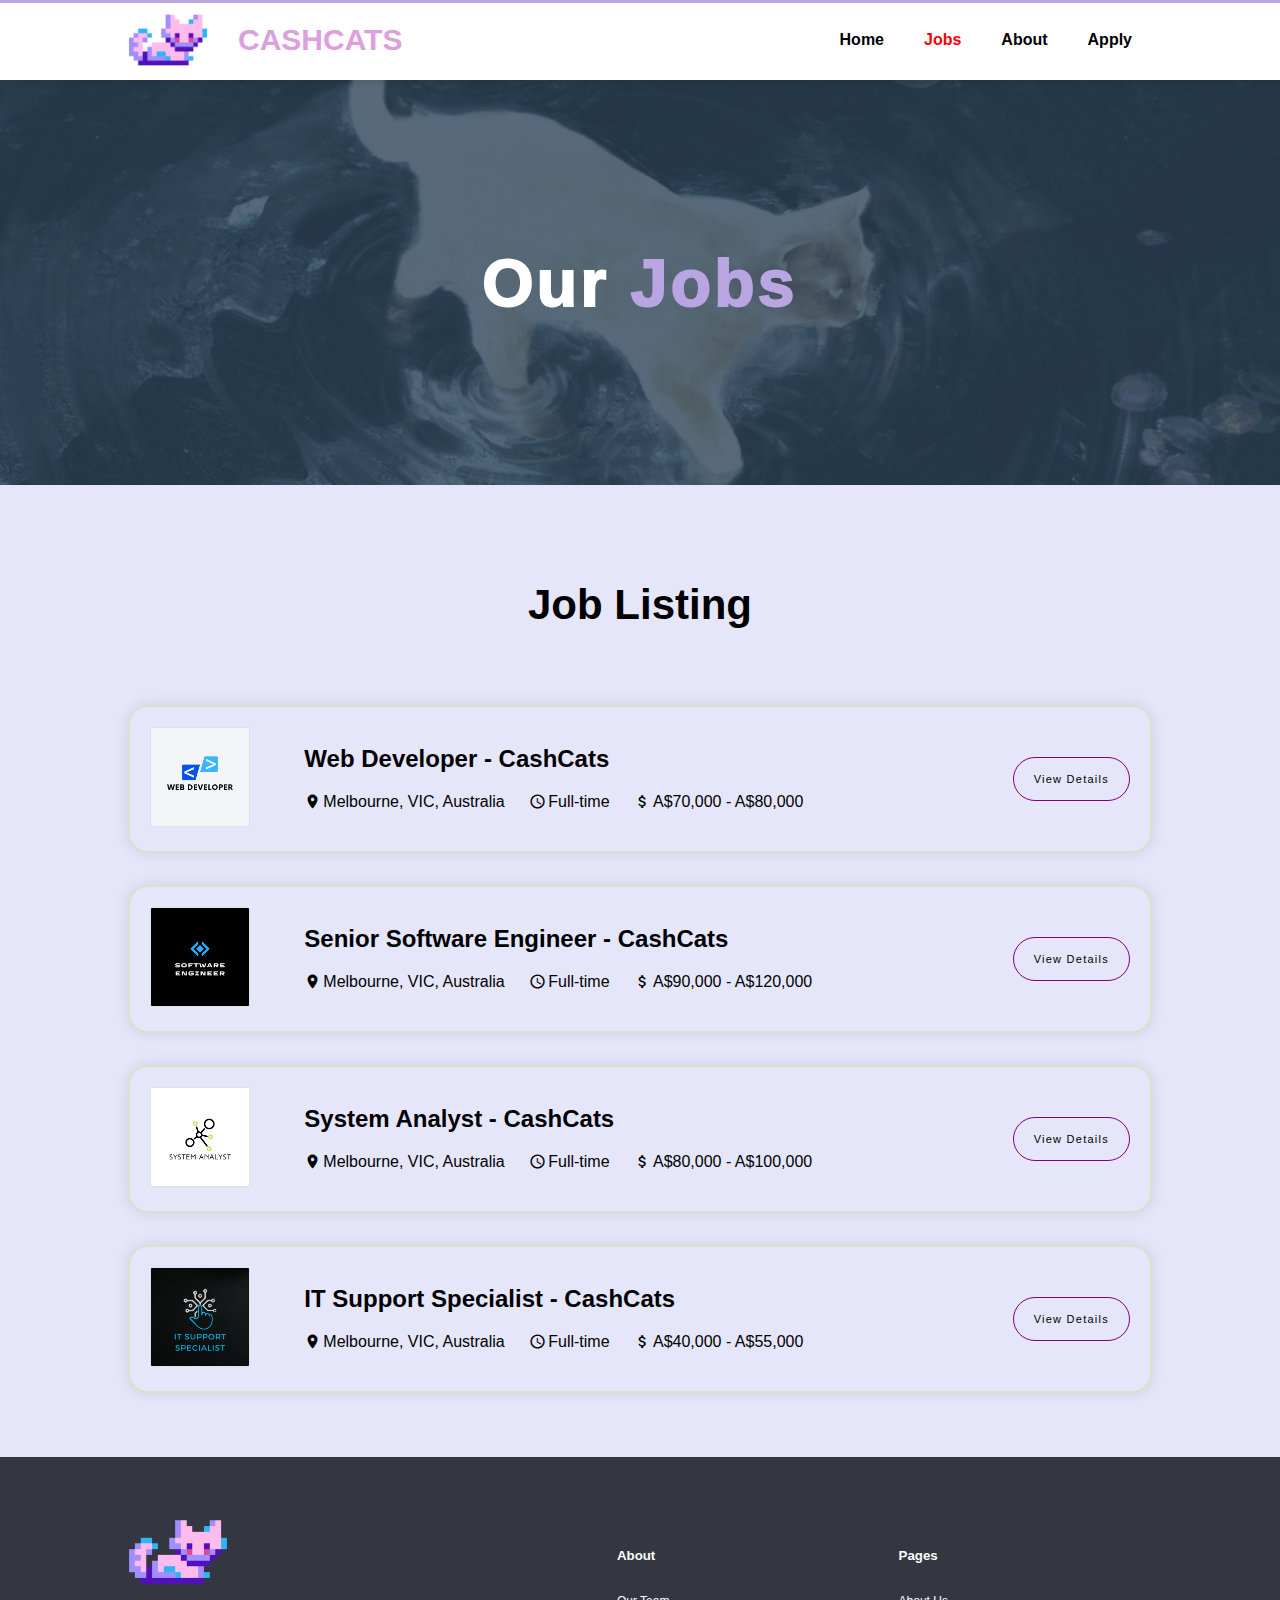
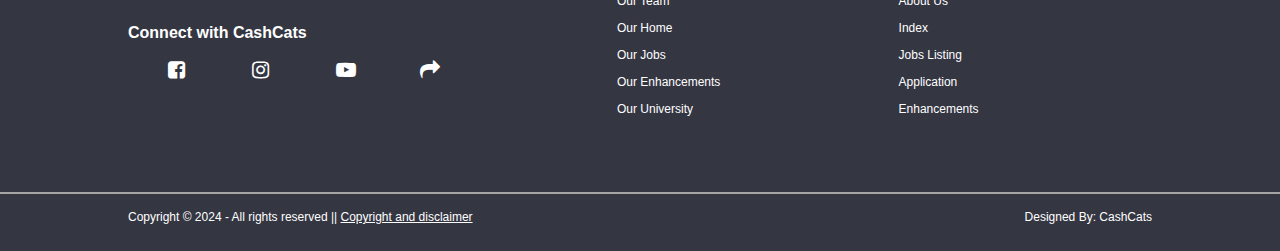
<file: index.html>
<!DOCTYPE html>
<html lang="en">
    <head>
        <meta charset="UTF-8">
        <meta name="viewport" content="width=device-width, initial-scale=1.0">
        <meta name="description" content="Job Listings">
        <meta name="author" content="lsdfkjgklsdfg">
        <link rel="stylesheet" href="style.css">
        <link rel="stylesheet" href="https://cdnjs.cloudflare.com/ajax/libs/font-awesome/4.7.0/css/font-awesome.min.css">
        <link href="https://fonts.googleapis.com/icon?family=Material+Icons" rel="stylesheet">
        <link rel="icon" type="image/png" href="images/web-icon.png">
        <title>Job Listings</title>
    </head>
    <body>

    <!-- HEADER -->
    <header class="header-area">
        <nav class="main-nav">
            <a href="index.html" class="logo"><img src="./images/PixelCat.png" alt="CashCats Logo">CashCats</a>
            <ul class="nav">
                <li><a href="index.html">Home</a></li>
                <li><a href="jobs.html" class="active">Jobs</a></li>
                <li><a href="about.html">About</a></li>
                <li><a href="application.html">Apply</a></li> 
            </ul>
        </nav>
    </header>

    <!-- NOT HOME BANNER -->
    <div class="main-banner">
        <img src="./images/cat-bg.png" alt="" id="banner-bg">
            
        <div class="banner-overlay">
            <div class="caption">
                <h2>Our <em>Jobs</em></h2>
            </div>
        </div>
    </div>
    
    <div class="job-container">
        <div class="job-header">
            <h1 class="text-center">Job Listing</h1>
        </div>
        
        <!-- WEB DEVELOPER ROLE -->
        <div class="job-description">
            <div class="job-logo">
                <img src="images/web-dev-logo.png" alt="Web Developer">
            </div>
            <div class="job-des-box">
                <h4>Web Developer - CashCats</h4>
                <span>
                    <i class="material-icons">location_on</i>
                    Melbourne, VIC, Australia
                </span>
                <span>
                    <i class="material-icons">access_time</i>
                    Full-time
                </span>
                <span>
                    <i class="material-icons">attach_money</i>
                    A$70,000 - A$80,000 
            </div>
            <div class="job-des-add main-button">
                <a href="" >View Details</a>
            </div>
        </div>

        <!-- SENIOR SOFTWARE ENGINEER ROLE -->
        <div class="job-description">
            <div class="job-logo">
                <img src="images/sof-eng-logo.png" alt="Web Developer">
            </div>
            <div class="job-des-box">
                <h4>Senior Software Engineer - CashCats</h4>
                <span>
                    <i class="material-icons">location_on</i>
                    Melbourne, VIC, Australia
                </span>
                <span>
                    <i class="material-icons">access_time</i>
                    Full-time
                </span>
                <span>
                    <i class="material-icons">attach_money</i>
                    A$90,000 - A$120,000
                </span>
            </div>
            <div class="job-des-add main-button">
                <a href="" >View Details</a>
            </div>
        </div>

        <!-- SYSTEM ANALYST ROLE -->
        <div class="job-description">
            <div class="job-logo">
                <img src="images/sys-ana-logo.png" alt="Web Developer">
            </div>
            <div class="job-des-box">
                <h4>System Analyst - CashCats</h4>
                <span>
                    <i class="material-icons">location_on</i>
                    Melbourne, VIC, Australia
                </span>
                <span>
                    <i class="material-icons">access_time</i>
                    Full-time
                </span>
                <span>
                    <i class="material-icons">attach_money</i>
                    A$80,000 - A$100,000
                </span>
            </div>
            <div class="job-des-add main-button">
                <a href="" >View Details</a>
            </div>
        </div>

        <!-- IT SUPPORT SPECIALIST ROLE -->
        <div class="job-description">
            <div class="job-logo">
                <img src="images/sup-spe-logo.png" alt="Web Developer">
            </div>
            <div class="job-des-box">
                <h4>IT Support Specialist - CashCats</h4>
                <span>
                    <i class="material-icons">location_on</i>
                    Melbourne, VIC, Australia
                </span>
                <span>
                    <i class="material-icons">access_time</i>
                    Full-time
                </span>
                <span>
                    <i class="material-icons">attach_money</i>
                    A$40,000 - A$55,000
                </span>
            </div>
            <div class="job-des-add main-button">
                <a href="" >View Details</a>
            </div>
        </div>
    </div>
    

<!-- Footer -->
<footer>
    <article class="footer-container">
        <section class="foot-brand">
            <div class="foot-logo">
                <img src="images/PixelCat.png" alt="CashCats">
            </div>
            <div class="foot-logo-content">
                <p>Connect with CashCats</p>
                <ul>
                    <li><a href="z"><i class="fa fa-facebook-square foot-hover"></i></a></li>
                    <li><a href="z/"><i class="fa fa-instagram"></i></a></li>
                    <li><a href="z"><i class="fa fa-youtube-play"></i></a></li>
                    <li><a href="z"><i class="fa fa-mail-forward"></i></a></li>
                </ul>
            </div>
        </section>

        <section class="foot-contact">
            <div class="foot-contact-content">
                <h5><a href="#">About</a></h5>
                <ul>
                    <li><a href="about.html">Our Team</a></li>
                    <li><a href="index.html">Our Home</a></li>
                    <li><a href="jobs.html">Our Jobs</a></li>
                    <li><a href="enhancement.html">Our Enhancements</a></li>
                    <li><a href="https://google.com">Our University</a></li>
                </ul>
            </div>
            <div class="foot-contact-content">
                <h5><a href="#">Pages</a></h5>
                <ul>
                    <li><a href="about.html">About Us</a></li>
                    <li><a href="index.html">Index</a></li>
                    <li><a href="jobs.html">Jobs Listing</a></li>
                    <li><a href="application.html">Application</a></li>
                    <li><a href="enhancement.html">Enhancements</a></li>
                </ul>
            </div>
        </section>

    </article>
    <section class="final-footer">
        <span>Copyright © 2024 - All rights reserved || <a href="google.com">Copyright and disclaimer</a> </span>
        <span>Designed By: <a href="z" class="mail">CashCats</a></span>
    </section>
</footer>

</body>


</html>
</file>
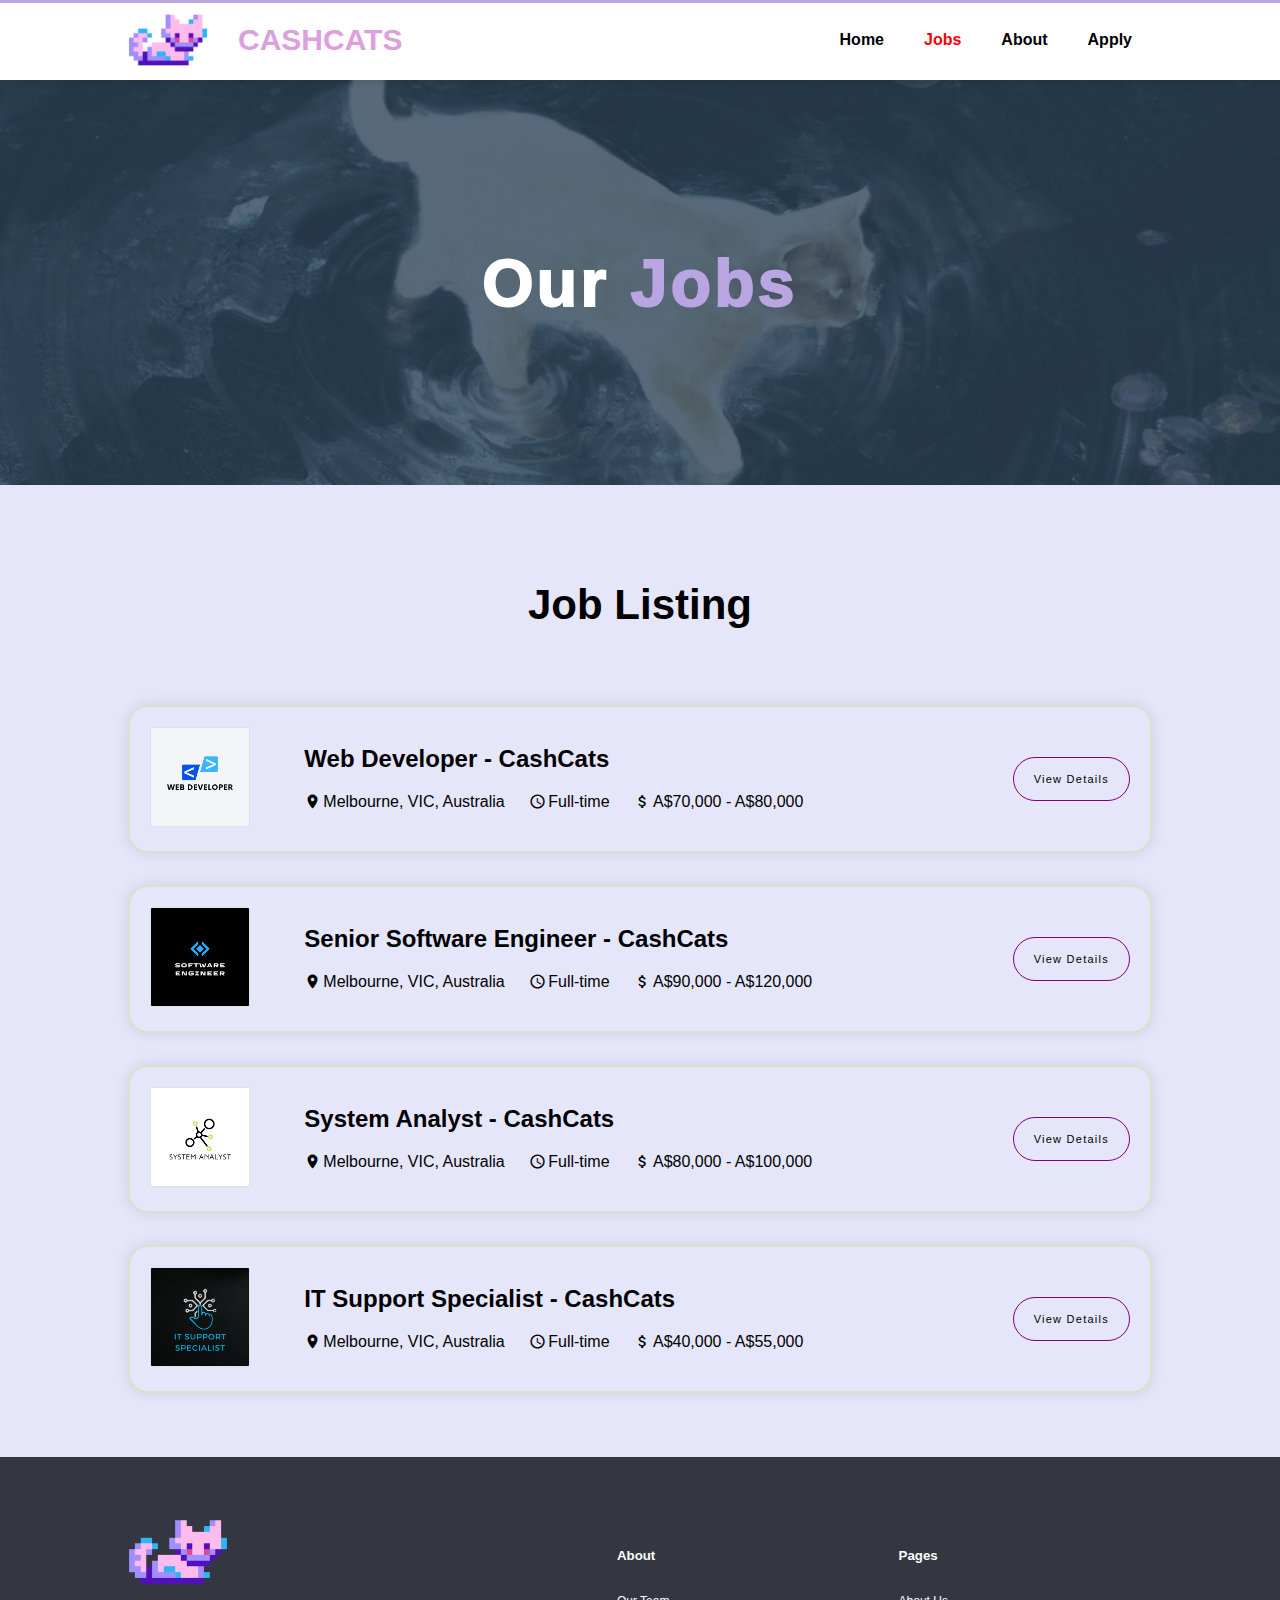
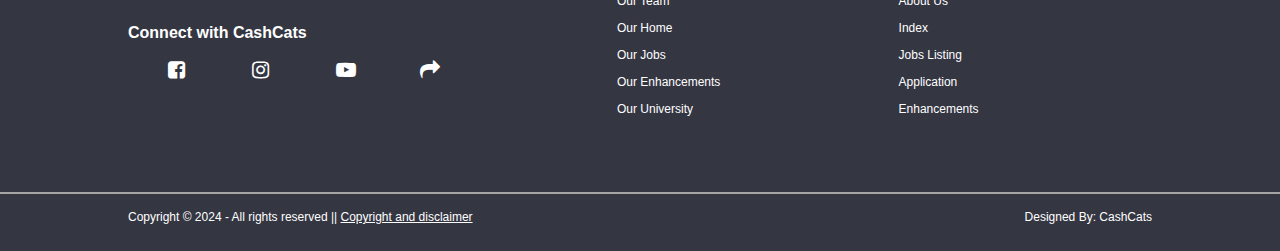
<file: jobs.html>
<!DOCTYPE html>
<html lang="en">
    <head>
        <meta charset="UTF-8">
        <meta name="viewport" content="width=device-width, initial-scale=1.0">
        <meta name="description" content="Job Listings">
        <meta name="author" content="lsdfkjgklsdfg">
        <link rel="stylesheet" href="style.css">
        <link rel="stylesheet" href="https://cdnjs.cloudflare.com/ajax/libs/font-awesome/4.7.0/css/font-awesome.min.css">
        <link href="https://fonts.googleapis.com/icon?family=Material+Icons" rel="stylesheet">
        <link rel="icon" type="image/png" href="images/web-icon.png">
        <title>Job Listings</title>
    </head>
    <body>

    <!-- HEADER -->
    <header class="header-area">
        <nav class="main-nav">
            <a href="index.html" class="logo"><img src="./images/PixelCat.png" alt="CashCats Logo">CashCats</a>
            <ul class="nav">
                <li><a href="index.html">Home</a></li>
                <li><a href="jobs.html" class="active">Jobs</a></li>
                <li><a href="about.html">About</a></li>
                <li><a href="application.html">Apply</a></li> 
            </ul>
        </nav>
    </header>

    <!-- NOT HOME BANNER -->
    <div class="main-banner">
        <img src="./images/cat-bg.png" alt="" id="banner-bg">
            
        <div class="banner-overlay">
            <div class="caption">
                <h2>Our <em>Jobs</em></h2>
            </div>
        </div>
    </div>
    
    <div class="job-container">
        <div class="job-header">
            <h1 class="text-center">Job Listing</h1>
        </div>
        
        <!-- WEB DEVELOPER ROLE -->
        <div class="job-description">
            <div class="job-logo">
                <img src="images/web-dev-logo.png" alt="Web Developer">
            </div>
            <div class="job-des-box">
                <h4>Web Developer - CashCats</h4>
                <span>
                    <i class="material-icons">location_on</i>
                    Melbourne, VIC, Australia
                </span>
                <span>
                    <i class="material-icons">access_time</i>
                    Full-time
                </span>
                <span>
                    <i class="material-icons">attach_money</i>
                    A$70,000 - A$80,000 
            </div>
            <div class="job-des-add main-button">
                <a href="" >View Details</a>
            </div>
        </div>

        <!-- SENIOR SOFTWARE ENGINEER ROLE -->
        <div class="job-description">
            <div class="job-logo">
                <img src="images/sof-eng-logo.png" alt="Web Developer">
            </div>
            <div class="job-des-box">
                <h4>Senior Software Engineer - CashCats</h4>
                <span>
                    <i class="material-icons">location_on</i>
                    Melbourne, VIC, Australia
                </span>
                <span>
                    <i class="material-icons">access_time</i>
                    Full-time
                </span>
                <span>
                    <i class="material-icons">attach_money</i>
                    A$90,000 - A$120,000
                </span>
            </div>
            <div class="job-des-add main-button">
                <a href="" >View Details</a>
            </div>
        </div>

        <!-- SYSTEM ANALYST ROLE -->
        <div class="job-description">
            <div class="job-logo">
                <img src="images/sys-ana-logo.png" alt="Web Developer">
            </div>
            <div class="job-des-box">
                <h4>System Analyst - CashCats</h4>
                <span>
                    <i class="material-icons">location_on</i>
                    Melbourne, VIC, Australia
                </span>
                <span>
                    <i class="material-icons">access_time</i>
                    Full-time
                </span>
                <span>
                    <i class="material-icons">attach_money</i>
                    A$80,000 - A$100,000
                </span>
            </div>
            <div class="job-des-add main-button">
                <a href="" >View Details</a>
            </div>
        </div>

        <!-- IT SUPPORT SPECIALIST ROLE -->
        <div class="job-description">
            <div class="job-logo">
                <img src="images/sup-spe-logo.png" alt="Web Developer">
            </div>
            <div class="job-des-box">
                <h4>IT Support Specialist - CashCats</h4>
                <span>
                    <i class="material-icons">location_on</i>
                    Melbourne, VIC, Australia
                </span>
                <span>
                    <i class="material-icons">access_time</i>
                    Full-time
                </span>
                <span>
                    <i class="material-icons">attach_money</i>
                    A$40,000 - A$55,000
                </span>
            </div>
            <div class="job-des-add main-button">
                <a href="" >View Details</a>
            </div>
        </div>
    </div>
    

<!-- Footer -->
<footer>
    <article class="footer-container">
        <section class="foot-brand">
            <div class="foot-logo">
                <img src="images/PixelCat.png" alt="CashCats">
            </div>
            <div class="foot-logo-content">
                <p>Connect with CashCats</p>
                <ul>
                    <li><a href="z"><i class="fa fa-facebook-square foot-hover"></i></a></li>
                    <li><a href="z/"><i class="fa fa-instagram"></i></a></li>
                    <li><a href="z"><i class="fa fa-youtube-play"></i></a></li>
                    <li><a href="z"><i class="fa fa-mail-forward"></i></a></li>
                </ul>
            </div>
        </section>

        <section class="foot-contact">
            <div class="foot-contact-content">
                <h5><a href="#">About</a></h5>
                <ul>
                    <li><a href="about.html">Our Team</a></li>
                    <li><a href="index.html">Our Home</a></li>
                    <li><a href="jobs.html">Our Jobs</a></li>
                    <li><a href="enhancement.html">Our Enhancements</a></li>
                    <li><a href="https://google.com">Our University</a></li>
                </ul>
            </div>
            <div class="foot-contact-content">
                <h5><a href="#">Pages</a></h5>
                <ul>
                    <li><a href="about.html">About Us</a></li>
                    <li><a href="index.html">Index</a></li>
                    <li><a href="jobs.html">Jobs Listing</a></li>
                    <li><a href="application.html">Application</a></li>
                    <li><a href="enhancement.html">Enhancements</a></li>
                </ul>
            </div>
        </section>

    </article>
    <section class="final-footer">
        <span>Copyright © 2024 - All rights reserved || <a href="google.com">Copyright and disclaimer</a> </span>
        <span>Designed By: <a href="z" class="mail">CashCats</a></span>
    </section>
</footer>

</body>


</html>
</file>
<file: style.css>
/* 
filename: style.css
author: 
created: 12/3/2024
last modified: 
description: 
*/

/* GLOBAL css */
:root {
    --light-biatre: #653e2e;
    --biatre: #43291F;
    --light-pinkpastel: #fff1e6;
    --light-brown: #2d00007a;
    --text-primary: wheat;
    --text-secondary: #222831;
    --bg-primary: #222831;
    --bg-secondary: #181c22;
    --bg-close: #232931;
}

*, *::before, *::after {
    box-sizing: border-box;
}

a {
    text-decoration: none;
}

body {
    font-family: sans-serif;
    margin: 0;
    padding: 0;
    border: 0;
    background-color: rgb(230,230,250);
}


/* SCROLL BAR */
body::-webkit-scrollbar {
    width: 0.25rem;
}

body::-webkit-scrollbar-track {
    background: #181c22;
}

body::-webkit-scrollbar-thumb {
    background: wheat;
}


/* NAV-BAR start */
.header-area {
    --height: 5rem;
    z-index: 100;
    height: var(--height);
    background: rgba(250, 250, 250, 0.99);
    position: relative;
    top: 0px;
    left: 0px;
    right: 0px;
    box-shadow: 0px 0px 10px rgba(0,0,0,0.15);
    
}

.header-area .main-nav img {
    height: var(--height);
    margin-left: 10vw;
    margin-right: 1em;
}

.header-area .logo-container {
    width: fit-content;
    height: fit-content;
}

.header-area .main-nav .logo {
    line-height: var(--height);
    max-height: var(--height);
    color: rgb(221,160,221);
    font-size: 30px;
    font-weight: 800;
    text-transform: uppercase;
    float: left;
    text-decoration: none;
    display: flex;
    align-items: center;
}
.header-area .main-nav {
    min-height: var(--height);
    background: white;
}

.header-area .main-nav::before {
    content: "";
    background-color: #b9a5e2;
    height: 0.2em;
    width: 100%;
    position: absolute;
    left: 0;
}

.header-area .main-nav .nav {
    list-style: none;
    float: right;
    margin-top: 1.5rem;
    margin-right: 10%;
    background-color: transparent;
    display: flex;
    align-items: center;
    position: relative;
    z-index: 999;
}

.header-area .main-nav .nav li {
    padding-left: 1.25rem;
    padding-right: 1.25rem;
}

.header-area .main-nav .nav li a {
    display: block;
    font-weight: bold;
    font-size: 1rem;
    color: #020005;
    height: 2rem;
    line-height: 2rem;
    position: relative;
}

.header-area .main-nav ul li a::after {
    content: "";
    height: 0.2em;
    width: 100%;
    background: #c3b1e1;
    position: absolute;
    left: 0;
    bottom: -5px;
    opacity: 0;
    transition: all 0.25s;
}

.header-area .main-nav ul li a:hover::after {
    opacity: 1;
}

.header-area .main-nav ul li a.active:hover::after {
    opacity: 0;
}

.header-area .nav li a.active {
    color: red;
}
/* NAV-BAR end */


/* BANNER start */
.main-banner {
    position: relative;
}

#bg-video {
    min-width: 100%;
    min-height: 75vh;
    max-width: 100%;
    max-height: 75vh;
    object-fit: cover;
    z-index: -1;
}

.video-overlay {
    position: absolute;
    background-color: rgba(45,67,89,0.8);
    top: 0;
    left: 0;
    width: 100%;
    height: 75vh;
}

.main-banner .caption {
    text-align: center;
    position: absolute;
    width: 100%;
    right: 50%;
    bottom: 50%;
    transform: translate(50%,50%);
} 
.main-banner .caption h2 {
    margin-top: 2rem;
    margin-bottom: 2rem;
    font-size: 66px;
    text-transform: capitalize;
    font-weight: 1000;
    color: #fff;
    letter-spacing: 0.2rem;
}

.main-banner .caption h2 em {
    font-style: normal;
    color: #b9a5e2;
    font-weight: 1000;
}

.main-button a {
    display: inline-block;
    font-size: 15px;
    padding: 1.25rem 2rem;
    background-color: #a17ddb;
    color: #fff;
    text-align: center;
    font-weight: 500;
    text-transform: uppercase;
    transition: all .5s;
    letter-spacing: 0.25rem;
    border-radius: 2rem;
}
  
.main-button a:hover {
    background-color: #b9a5e2;
    color: var(--biatre);
}
/* BANNER end */


/* NOT HOME BANNER start */
#banner-bg {
    min-width: 100%;
    min-height: 45vh;
    max-width: 100%;
    max-height: 45vh;
    object-fit: cover;
    z-index: -1;
}

.banner-overlay {
    position: absolute;
    background-color: rgba(45,67,89,0.8);
    top: 0;
    left: 0;
    width: 100%;
    height: 45vh;
}
/* NOT HOME BANNER end */



/* CONTENT start */
.text-center {
    text-align: center;
}

.main-content {
    position: relative;
    padding-top: 2em;
    padding-bottom: 2em;
    margin-top: 3em;
    margin-bottom: 3em;
}

.main-content .head-content {
    padding-bottom: 2em;
}

.main-content .head-content h2 {
    font-size: 2.5rem;
    font-weight: 700;
}

.main-content .head-content h2 em {
    font-style: normal;
    color: #215025;
}

.main-content img {
    display: block;
    width: 5em;
    margin-left: auto;
    margin-right: auto;
    margin-bottom: 1.5em;
}

.main-content .content-box {
    display: flex;
    justify-content: space-around;
    padding: 0 1em 0 1em;
    padding-left: 1em;
    padding-right: 1em;
    margin-left: 10vw;
    margin-right: 10vw;
}

.main-content .content-box {
    align-items: center;
}

.main-content .content-box p {
    font-size: 1.25em;
    text-align: center;
    padding: .5em;
}
/* CONTENT start */



/* FEATURE JOBS start */
.jobs-section {
    position: relative;
    background-color: #c3b1e1;
    padding-top: 2em;
    padding-bottom: 2em;
}

.jobs-section .section-heading h2 {
    font-size: 2.5rem;
    font-weight: 700;
    color: var(--biatre);
    padding-bottom: 1.25em;
}

.jobs-section .section-heading h2 em {
    font-style: normal;
    color: #215025;
}

.jobs-section .section-content {
    display: flex;
    flex-wrap: wrap;
    justify-content: space-around;
    margin-left: 10vw;
    margin-right: 10vw;
}

.jobs-section .section-content .jobs-demo {
    width: 35%;
    background-color: #c6b5e1;
    border-radius: 5px;
    box-shadow: 0px 0px 15px rgba(0, 0, 0, 0.15);
    padding: 15px;
    margin-bottom: 30px;
}

.jobs-section .section-content img {
    width: 100%;
    border-radius: 5px;
}

.section-content span {
    display: inline-block;
    font-size: 18px;
    font-weight: 500;
    color: var(--poppy);
    letter-spacing: 0.5px;
    margin-top: 25px;
    margin-bottom: 18px;
}

.section-content h4 {
    font-size: 25px;
    font-weight: 700;
    color: var(--biatre);
    letter-spacing: 0.5px;
    margin-bottom: 20px;
}

.section-content p {
    font-size: 20px;
    color: var(--light-biatre);
    margin-bottom: 18px;
}

ul.social-icons li {
    margin-top: 10px;
    display: inline-block;
}

ul.social-icons li a {
    color: black;
    font-size: 20px;
    transition: all .3s;
}
  
ul.social-icons li a:hover {
    color: rgb(255, 50, 50);
}
/* FEATURE JOBS end */


/* COUNTRY START */
.country-section {
    position: relative;
    padding-top: 2em;
    padding-bottom: 2em;
    margin-left: 10vw;
    margin-right: 10vw;
    display: flex;
}

.country-section .country-heading {
    width: 45vw;
    padding-right: 15px;
}

.country-section .country-heading h2 {
    font-size: 25px;
    font-weight: 700;
    margin-bottom: 1em;
}

.country-section .country-heading h2 em {
    font-style: normal;
    color: #215025;
}

.country-section .country-heading p {
    font-size: 16px;
    line-height: 22px;
    padding-bottom: 0.75em;
}

.country-section .country-content {
    margin-bottom: 20px;
}

.country-section a {
    color: rgb(165, 0, 0);
    font-size: 16px;
    transition: all .15s;
}

.country-section a:hover {
    color: red;
}

.country-section .country-picture {
    width: 35vw;
    padding-left: 15px;
}
.country-picture img {
    width: 100%;
}
/* COUNTRY end */


/* --------------------------------- JOBS.HTML PAGE --------------------------------- */
.job-container {
    max-width: 100vw;
    position: relative;
    padding-top: 2em;
    padding-bottom: 2em;
    display: flex;
    flex-wrap: wrap;
    justify-content: space-around;
}

.job-header {
    width: 100%;
    margin-top: 2rem;
    margin-bottom: 3rem;
}

.job-header h1 {
    font-size: 42px;
}

.job-description {
    border-radius: 20px;
    padding: 20px;
    border: 2px solid #D3E4CD;
    width: 80%;
    box-shadow: 0px 0px 15px rgba(0, 0, 0, 0.1);
    display: flex;
    align-items: center;
    justify-content: space-between;
    margin-bottom: 2rem;
}

.job-description img {
    width: 100px;
    height: 100px;
    border-radius: 2px;
    border: 1px solid #dee2e6;
}

.job-des-box {
    width: 70%;
    padding: 1em;
}

.job-des-box h4 {
    font-size: 24px;
    margin-top: 0;
    margin-bottom: 1.25rem;
}

.job-des-box span {
    display: inline-flex;
    align-items: center;
    padding-right: 20px;
}

.job-des-box .material-icons {
    font-size: 17px;
    padding-right: 2px;
}

.job-des-add a {
    font-size: 11px;
    text-transform: none;
    padding: 15px 20px;
    letter-spacing: 1.25px;
    background-color: transparent;
    color: black;
    border-radius: 50px;
    border: 1px solid purple;
}

/* JOB LISTNG end */



/* ABOUT US start */
.team-des p {
    padding-top: 1rem;
    padding-bottom: 3rem;
    padding-left: 10vw;
    padding-right: 10vw;
    text-align: justify;
    text-justify: inter-word;
}

.photo-case {
    padding-left: 10vw;
    padding-right: 10vw;
    width: 100%;
    display: grid;
    gap: 5rem;
    grid-template-columns: repeat(auto-fit, minmax(15rem, 1fr));
    place-items: center;
}

.photo {
    height: 55vh;
    width: 100%;
    position: relative;
    display: flex;
    flex-direction: column;
    justify-content: flex-end;
    overflow: hidden;
    background-color: var(--bg-close);
    background-size: cover;
    background-repeat: no-repeat;
    border: 0.2rem solid pink;
    border-radius: 1rem;
    transition: transform 500ms ease;
}

.photo:hover {
    transform: scale(1.05);
}

.photo:hover .photo-card {
    transform: translateY(0);
}

.photo-card {
    padding: 1.5rem;
    background: linear-gradient(
        hsl(0 0% 0% / 0),
         hsl(0 0% 0% / 0.3) 10%,
          hsl(0 0% 0% / 1)
    );
    transform: translateY(75%);
    transition: transform 500ms ease;
}

h2.photo-title {
    font-weight: 1rem;
    color: white;
}

p.photo-des {
    color: white;
    font-size: 0.8rem;
}

.photo:nth-child(1) {
    background-image: url(styles/images/ab_AnhPhan.png);
}

.photo:nth-child(2) {
    background-image: url(styles/images/ab_ThaiPhat.png);
}

.photo:nth-child(3) {
    background-image: url(styles/images/ab_FletcherScott.png);
}

.photo:nth-child(4) {
    background: var(--bg-secondary);
}

/* ABOUT US end */


/* SYSANALYST DESCRIPTION start */

#jbox-analyst {
    display: none;
}

#jbox-analyst:checked ~ .job-content-analyst { 
    display: block;
}

/* #jbox-analyst:checked ~ label { 
    display: none;
} */

.job-content-analyst {
    display: none;
}

.job-content-analyst li {
    margin-left: 15px;
} 

/* READMORE SHOWLESS SYSANALYST end */

/* label {
    display: inline-block;
    cursor: pointer;
    color: #fff;
    background-color: var(--dark-green);
    padding: 5px 13px;
    border-radius: 3px;
    margin-top: 12px;
    position: absolute;
    right: 30px;
    top: 15px; 
} */


/* APPLICATION start */
.apply-form {
    margin: 5vh 10vw;
    padding: 3vh 2vw;
    display: grid;
    gap: 1rem;
    grid-template-columns: repeat(auto-fit, minmax(100%, 1fr ));
    place-items: center;
    background: #e5daff;
    border-radius: 1em;
}

.form-group {
    width: 100%;
    border: none;
    display: flex;
    align-items: center;
}

.form-group label {
    width: 30%;
    font-size: 1rem;
    font-weight: bold;
}

.form-group h2 {
    font-size: 1rem;
    width: 30%;
}

.form-group .grid-container {
    width: 70% !important;
    display: grid;
    gap: 2rem;
    grid-template-columns: repeat(auto-fit, minmax(15%, 1fr));
}

.form-group .grid-body {
    display: inline-flex;
}

#dob,
.form-group input,
.form-group select,
.form-group textarea {
    flex: 1;
    width: 70%;
    padding: 10px;
    border: 1px solid #a8c6d8;
    border-radius: 5px;
    background-color: #c9abf9;
    transition: all 0.5s;
}

input:hover {
    transform: scale(1.05);
}

.form-group textarea {
    resize: vertical;
}

.apply-button {
    width: 100%;
    padding-top: 3rem;
    display: grid;
    gap: 2rem;
    grid-template-columns: 1fr 1fr;
}

.btn {
    background-color: #ff3939;
    color: white;
    font-size: 1rem;
    font-weight: bolder;
    padding: 0.75rem 1.25rem;
    border: none;
    border-radius: 5px;
    cursor: pointer;
}

.btn:hover {
    background-color: #2ddd39;
    transition: 0.2s;
    transform: scale(1.05);
}
/* APPLICATION end */



/* FOOTER start */
footer {
    background:#343642;
    color: white;
    position: relative;
}

.footer-container {
    margin-left: 10vw;
    margin-right: 10vw;
    padding-top: 5vh;
    padding-bottom: 5vh;
    max-width: 100vw;
    display: flex;
}

.foot-brand {
    width: 45%;
}

.foot-logo img {
    width: 100px;
}

.foot-logo-content p {
    font-size: 16px;
    font-weight: bold;
    line-height: 1.375rem;
    margin-bottom: 1rem;
}

.foot-logo-content ul {
    list-style: none;
    display: flex;
    align-items: center;
    justify-content: flex-start;
}

.foot-logo-content li {
    width: 20%;
    transition: .5s;
}

.foot-logo-content i {
    font-size: 20px;
    color: white;
    transition: .25s;
}

.foot-logo-content i:hover {
    color: gray;
}

.foot-contact {
    width: 55%;
    display: flex;
}

.foot-contact-content {
    width: 50%;
    padding-top: 3%;
    padding-left: 5%;
}

.foot-contact ul {
    padding: 0;
}

.foot-contact ul li {
    list-style: none;
    color: white;
    line-height: 25px;
}

.foot-contact a {
    color: white;
    transition: .25s;
}

.foot-contact a:hover {
    color: gray;
}

.foot-contact h5 {
    line-height: 30px;
    margin-bottom: 2%;
}

.foot-contact li a {
    color: white;
    font-size: 12px;
    font-weight: lighter;
    position: relative;
}

.foot-contact li a::after {
    content: "";
    width: 100%;
    height: 2px;
    background: white;
    left: 0;
    bottom: -4px;
    transition: all .25s;
    position: absolute;
    opacity: 0;
}

.foot-contact li a:hover, .foot-contact li a:hover::after {
    color: white;
    opacity: 1;
}

.final-footer {
    padding: 3vh 10vw;
    display: flex;
    justify-content: space-between;
    position: relative;
}

.final-footer::before {
    content: "";
    height: 2px;
    left: 0;
    width: 100%;
    background: #a5a5a5;
    position: absolute;
    top: 1vh;
}

.final-footer span {
    font-size: 12px;
}

.final-footer span a {
    color: white;
    text-decoration: underline;
    transition: .25s;
}

.final-footer span a:hover {
    text-decoration: none;
}

.final-footer a.mail {
    text-decoration: none !important;
    transition: .25s;
}

.final-footer a.mail:hover {
    color: red;
}
footer p:last-child {
    float: right;
    text-align: right;
}
/* FOOTER end */
</file>
